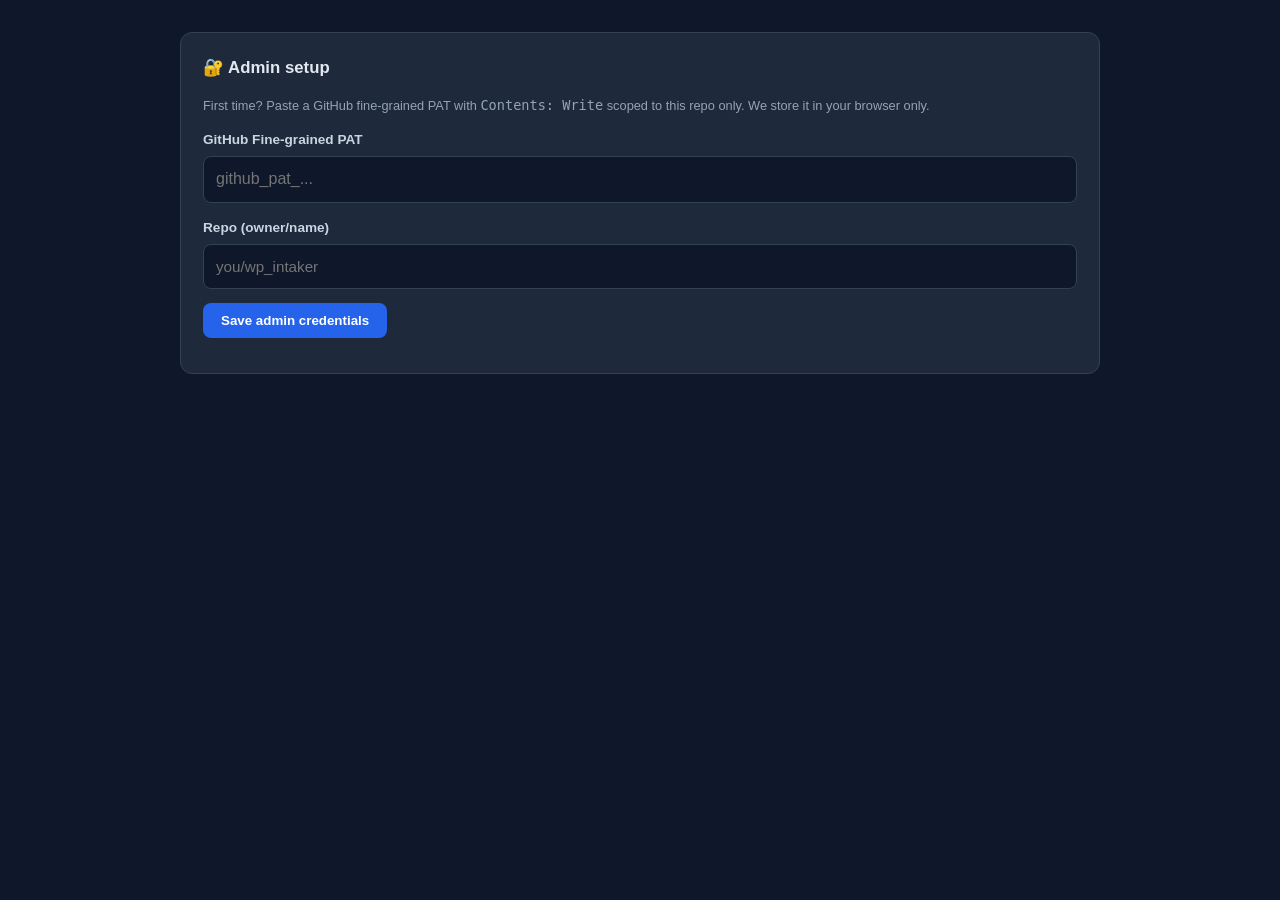
<file: src/admin/index.html>
<!DOCTYPE html>
<html lang="en">
<head>
<meta charset="UTF-8" />
<meta name="viewport" content="width=device-width, initial-scale=1.0" />
<title>Admin — {{studio.name}} Intake</title>
<link rel="stylesheet" href="../css/style.css" />
<style>
  /* admin overrides that rely on style.css already */
  body.admin { background: #0f172a; color: #e2e8f0; }
  .wrap { max-width: 980px; margin: 0 auto; padding: 28px 20px; }
  .card { background: #1e293b; border: 1px solid #334155; border-radius: 12px; padding: 22px; margin-bottom: 16px; }
  .card h2 { margin: 0 0 14px; font-size: 1.05rem; }
  .row { display: grid; grid-template-columns: 1fr 1fr; gap: 12px; }
  .field { margin-bottom: 14px; }
  label { display: block; font-size: 0.85rem; color: #cbd5e1; margin-bottom: 6px; }
  input, textarea, select { width: 100%; padding: 10px 12px; border-radius: 8px; border: 1px solid #334155; background: #0f172a; color: #e2e8f0; font: inherit; }
  button { background: #2563eb; color: #fff; border: none; padding: 10px 18px; border-radius: 8px; font-weight: 600; cursor: pointer; }
  button.secondary { background: #334155; }
  .toast { display: none; padding: 10px; border-radius: 8px; margin: 10px 0; }
  .toast.ok { background: #14532d; color: #dcfce7; display: block; }
  .toast.err { background: #7f1d1d; color: #fee2e2; display: block; }
  .hint { font-size: 0.8rem; color: #94a3b8; margin-top: 8px; }
  .mono { font-family: ui-monospace, SFMono-Regular, Menlo, monospace; font-size: 0.85rem; }
  a { color: #93c5fd; }
</style>
</head>
<body class="admin">
  <div class="wrap">
    <div class="card">
      <h2>🔐 Admin setup</h2>
      <div id="auth-block">
        <p class="hint">First time? Paste a GitHub fine-grained PAT with <span class="mono">Contents: Write</span> scoped to this repo only. We store it in your browser only.</p>
        <div class="field">
          <label for="github-token">GitHub Fine-grained PAT</label>
          <input id="github-token" type="password" placeholder="github_pat_..." />
        </div>
        <div class="field">
          <label for="github-repo">Repo (owner/name)</label>
          <input id="github-repo" type="text" placeholder="you/wp_intaker" />
        </div>
        <button id="save-auth">Save admin credentials</button>
      </div>
      <p id="auth-hint" class="hint"></p>
    </div>

    <div class="card" id="editor" style="display:none;">
      <h2>Studio profile</h2>
      <div class="row">
        <div class="field"><label>Studio name</label><input id="s-studio-name" /></div>
        <div class="field"><label>Owner</label><input id="s-owner" /></div>
      </div>
      <div class="row">
        <div class="field"><label>Support email</label><input id="s-email" type="email" /></div>
        <div class="field"><label>Reply time</label><input id="s-reply" /></div>
      </div>
      <div class="row">
        <div class="field"><label>Primary brand color</label><input id="s-primary" type="color" style="height:42px;padding:2px;" /></div>
        <div class="field"><label>Dark</label><input id="s-dark" type="color" style="height:42px;padding:2px;" /></div>
      </div>
    </div>

    <div class="card" id="editor2" style="display:none;">
      <h2>Pricing quick-edit</h2>
      <div class="row">
        <div class="field"><label>Base amount ($)</label><input id="s-base" type="number" /></div>
        <div class="field"><label>Per extra page ($)</label><input id="s-extra" type="number" /></div>
      </div>
    </div>

    <div class="card" id="editor3" style="display:none;">
      <h2>Form settings</h2>
      <div class="field"><label>FormSubmit owner email (this receives the form + CC)</label><input id="s-form-email" type="email" /></div>
      <div class="field" style="margin-top:12px;">
        <button id="save-settings">Save settings.json</button>
      </div>
      <div id="save-toast" class="toast"></div>
    </div>

    <div class="card" id="preview" style="display:none;">
      <h2>Preview links</h2>
      <p class="hint">After saving, your public intake form lives at:</p>
      <p class="mono" id="preview-url"></p>
    </div>
  </div>

<script src="../js/admin.js"></script>
</body>
</html>
</file>
<file: src/css/style.css>
/* ============================================================
   wp_intaker — Styles
   ============================================================ */

:root {
  --color-bg: #f8fafc;
  --color-surface: #ffffff;
  --color-text: #0f172a;
  --color-muted: #64748b;
  --color-border: #e2e8f0;
  --color-primary: #2563eb;
  --color-primary-600: #1d4ed8;
  --color-primary-50: #eff6ff;
  --shadow: 0 1px 2px rgba(15,23,42,0.04), 0 6px 24px rgba(15,23,42,0.06);
  --radius: 12px;
  --max-width: 1120px;
}

* { box-sizing: border-box; }
html, body { margin: 0; padding: 0; }
body {
  font-family: -apple-system, BlinkMacSystemFont, "Segoe UI", Roboto, Inter, sans-serif;
  background: var(--color-bg);
  color: var(--color-text);
  line-height: 1.55;
  -webkit-font-smoothing: antialiased;
}
.container {
  max-width: var(--max-width);
  margin: 0 auto;
  padding: 0 20px;
}

/* Header */
.site-header {
  background: var(--color-surface);
  border-bottom: 1px solid var(--color-border);
  padding: 16px 0;
}
.site-header .container {
  display: flex;
  align-items: center;
  justify-content: space-between;
  gap: 12px;
  flex-wrap: wrap;
}
.logo {
  font-weight: 700;
  font-size: 1.1rem;
  color: var(--color-text);
  text-decoration: none;
}
.logo::before {
  content: "";
  display: inline-block;
  width: 10px;
  height: 10px;
  background: var(--color-primary);
  border-radius: 3px;
  margin-right: 8px;
  vertical-align: middle;
}
.badge {
  font-size: 0.75rem;
  color: var(--color-muted);
  background: var(--color-bg);
  border: 1px solid var(--color-border);
  padding: 4px 10px;
  border-radius: 999px;
}

/* Layout */
main {
  padding: 32px 0 64px;
  display: grid;
  grid-template-columns: 1fr 340px;
  gap: 28px;
  align-items: start;
}
#app { display: contents; }
#app.hidden, #loading.hidden, #error.hidden { display: none; }

.loading, .error-state {
  grid-column: 1 / -1;
  text-align: center;
  padding: 64px 0;
  color: var(--color-muted);
}

/* Intro */
.intro h1 {
  font-size: 1.6rem;
  margin: 0 0 8px;
  line-height: 1.25;
}
.intro p {
  color: var(--color-muted);
  margin: 0 0 28px;
}

/* Sections */
.section {
  background: var(--color-surface);
  border: 1px solid var(--color-border);
  border-radius: var(--radius);
  padding: 24px;
  margin-bottom: 16px;
  box-shadow: var(--shadow);
}
.section h2 {
  font-size: 1.05rem;
  margin: 0 0 16px;
  display: flex;
  align-items: center;
  gap: 10px;
}
.section h2 .step {
  display: inline-flex;
  align-items: center;
  justify-content: center;
  width: 26px;
  height: 26px;
  border-radius: 50%;
  background: var(--color-primary);
  color: #fff;
  font-size: 0.8rem;
  font-weight: 700;
}

/* Form fields */
.field {
  margin-bottom: 18px;
}
.field:last-child { margin-bottom: 0; }

.field-row {
  display: grid;
  grid-template-columns: 1fr 1fr;
  gap: 12px;
}
@media (max-width: 860px) {
  main { grid-template-columns: 1fr; }
  .field-row { grid-template-columns: 1fr; }
}

label {
  display: block;
  font-size: 0.92rem;
  font-weight: 600;
  margin-bottom: 6px;
  color: var(--color-text);
}
label .required { color: #dc2626; margin-left: 2px; }
.help {
  display: block;
  font-size: 0.82rem;
  color: var(--color-muted);
  margin-top: 4px;
}

input[type="text"],
input[type="email"],
input[type="url"],
input[type="tel"],
input[type="number"],
select,
textarea {
  width: 100%;
  padding: 10px 12px;
  border: 1px solid var(--color-border);
  border-radius: 8px;
  background: #fff;
  color: var(--color-text);
  font: inherit;
  font-size: 0.95rem;
  transition: border-color 0.15s, box-shadow 0.15s;
}
input:focus, select:focus, textarea:focus {
  outline: none;
  border-color: var(--color-primary);
  box-shadow: 0 0 0 3px rgba(37,99,235,0.15);
}

/* Checkbox groups */
.check-group {
  display: grid;
  gap: 8px;
}
.check-item {
  display: flex;
  align-items: flex-start;
  gap: 10px;
  padding: 10px 12px;
  border: 1px solid var(--color-border);
  border-radius: 8px;
  background: #fff;
  cursor: pointer;
  transition: border-color 0.15s, background 0.15s;
}
.check-item:hover { border-color: #cbd5e1; background: #f8fafc; }
.check-item input[type="checkbox"] {
  width: 18px;
  height: 18px;
  margin-top: 1px;
  accent-color: var(--color-primary);
  flex-shrink: 0;
}
.check-item .check-label {
  font-weight: 500;
  font-size: 0.95rem;
  user-select: none;
}
.check-item small {
  display: block;
  color: var(--color-muted);
  font-size: 0.82rem;
  margin-top: 2px;
}

/* Actions */
.actions {
  margin-top: 8px;
  text-align: right;
}
.btn-primary {
  background: var(--color-primary);
  color: #fff;
  border: none;
  padding: 12px 24px;
  border-radius: 10px;
  font-weight: 600;
  font-size: 1rem;
  cursor: pointer;
  transition: background 0.15s, transform 0.05s;
}
.btn-primary:hover { background: var(--color-primary-600); }
.btn-primary:active { transform: translateY(1px); }
.privacy {
  font-size: 0.82rem;
  color: var(--color-muted);
  margin-top: 10px;
}

/* Estimate sidebar */
.estimate {
  background: var(--color-surface);
  border: 1px solid var(--color-border);
  border-radius: var(--radius);
  padding: 22px;
  position: sticky;
  top: 20px;
  box-shadow: var(--shadow);
}
.estimate h2 {
  font-size: 1rem;
  margin: 0 0 14px;
  padding-bottom: 12px;
  border-bottom: 1px solid var(--color-border);
}
.estimate .line {
  display: flex;
  justify-content: space-between;
  gap: 12px;
  padding: 6px 0;
  font-size: 0.92rem;
}
.estimate .line.total {
  font-weight: 700;
  border-top: 1px solid var(--color-border);
  margin-top: 8px;
  padding-top: 12px;
  font-size: 1.05rem;
}
.estimate .note {
  font-size: 0.82rem;
  color: var(--color-muted);
  margin-top: 10px;
}
.estimate .hosting {
  margin-top: 16px;
  padding-top: 14px;
  border-top: 1px dashed var(--color-border);
  font-size: 0.9rem;
}

/* Admin (inherits style.css, add-ons here only) */
body.admin {
  background: #0f172a;
  color: #e2e8f0;
}
.admin .wrap {
  max-width: 960px;
  margin: 0 auto;
  padding: 32px 20px;
}
.admin .card {
  background: #1e293b;
  border: 1px solid #334155;
  border-radius: 12px;
  padding: 22px;
  margin-bottom: 16px;
}
.admin .card h2 {
  margin: 0 0 14px;
  font-size: 1.05rem;
}
.admin button {
  background: var(--color-primary);
  color: #fff;
  border: none;
  padding: 10px 18px;
  border-radius: 8px;
  font-weight: 600;
  cursor: pointer;
}
.admin input, .admin textarea, .admin select {
  background: #0f172a;
  color: #e2e8f0;
  border-color: #334155;
}
.admin .toast {
  background: #166534;
  color: #dcfce7;
  padding: 10px 14px;
  border-radius: 8px;
  margin: 10px 0;
  display: none;
}
.admin .toast.error { background: #991b1b; color: #fee2e2; }
</file>
